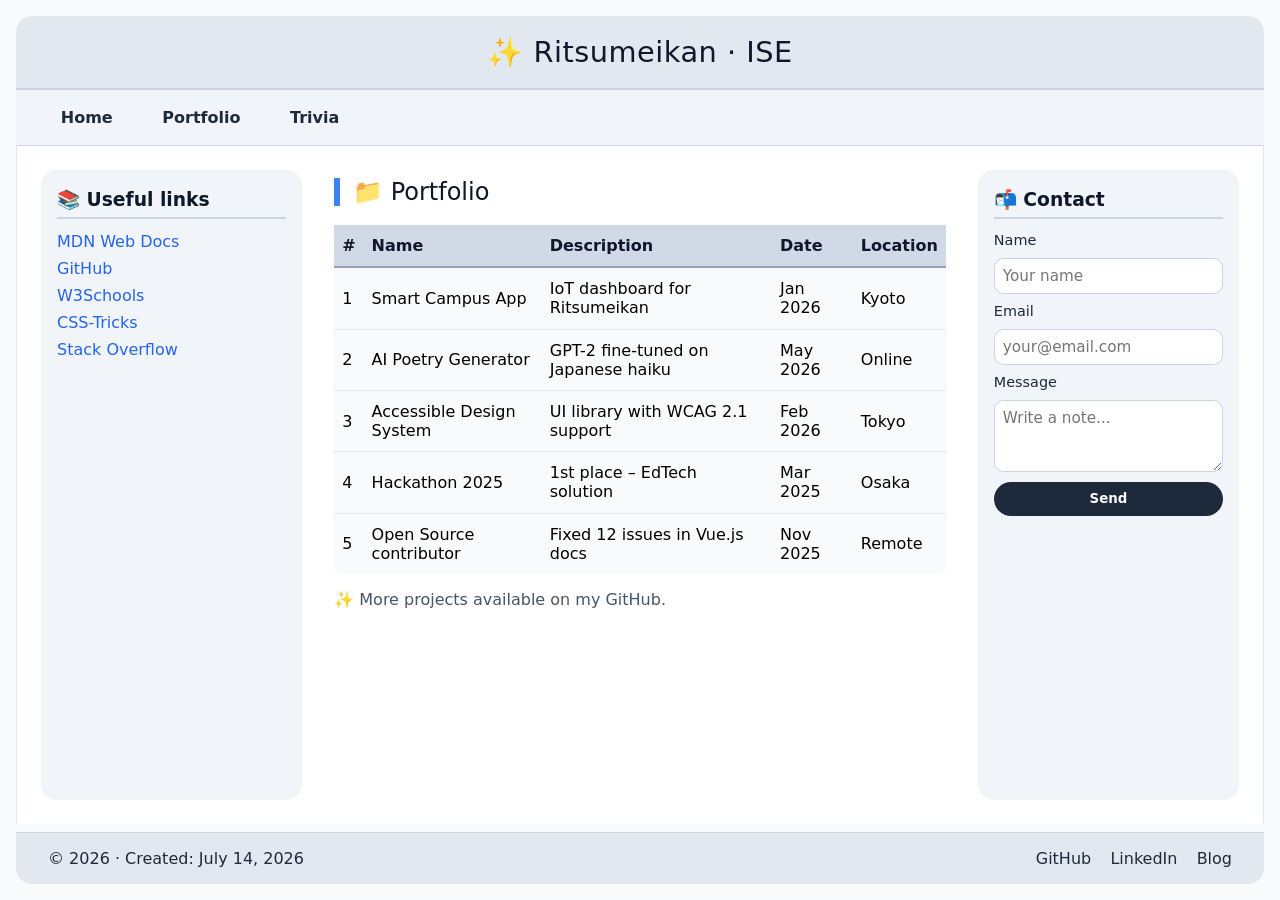
<file: portfolio.html>
<!DOCTYPE html>
<html lang="en">
<head>
    <meta charset="UTF-8">
    <meta name="viewport" content="width=device-width, initial-scale=1.0">
    <title>Portfolio · Week14</title>
    <link rel="stylesheet" href="style.css">
    <script defer src="script.js"></script>
</head>
<body>

    <!-- HEADER -->
    <header class="header">
        <h1>✨ Ritsumeikan · ISE</h1>
    </header>

    <!-- MENU BAR -->
    <nav class="navbar">
        <a href="index.html" class="nav-link">Home</a>
        <a href="portfolio.html" class="nav-link">Portfolio</a>
        <a href="trivia.html" class="nav-link">Trivia</a>
    </nav>

    <!-- MAIN WRAPPER -->
    <div class="main-wrapper">

        <!-- LEFT SIDEBAR (same as others) -->
        <aside class="sidebar-left">
            <h3>📚 Useful links</h3>
            <ul>
                <li><a href="https://developer.mozilla.org/en-US/" target="_blank">MDN Web Docs</a></li>
                <li><a href="https://github.com/" target="_blank">GitHub</a></li>
                <li><a href="https://www.w3schools.com/" target="_blank">W3Schools</a></li>
                <li><a href="https://css-tricks.com/" target="_blank">CSS-Tricks</a></li>
                <li><a href="https://stackoverflow.com/" target="_blank">Stack Overflow</a></li>
            </ul>
        </aside>

        <!-- MAIN CONTENT: PORTFOLIO TABLE -->
        <main class="main-content" id="mainContent">
            <h2>📁 Portfolio</h2>
            <div class="table-wrapper">
                <table class="portfolio-table">
                    <thead>
                        <tr>
                            <th>#</th>
                            <th>Name</th>
                            <th>Description</th>
                            <th>Date</th>
                            <th>Location</th>
                        </tr>
                    </thead>
                    <tbody>
                        <tr><td>1</td><td>Smart Campus App</td><td>IoT dashboard for Ritsumeikan</td><td>Jan 2026</td><td>Kyoto</td></tr>
                        <tr><td>2</td><td>AI Poetry Generator</td><td>GPT-2 fine-tuned on Japanese haiku</td><td>May 2026</td><td>Online</td></tr>
                        <tr><td>3</td><td>Accessible Design System</td><td>UI library with WCAG 2.1 support</td><td>Feb 2026</td><td>Tokyo</td></tr>
                        <tr><td>4</td><td>Hackathon 2025</td><td>1st place – EdTech solution</td><td>Mar 2025</td><td>Osaka</td></tr>
                        <tr><td>5</td><td>Open Source contributor</td><td>Fixed 12 issues in Vue.js docs</td><td>Nov 2025</td><td>Remote</td></tr>
                    </tbody>
                </table>
            </div>
            <p style="margin-top:1rem; color:#475569;">✨ More projects available on my GitHub.</p>
        </main>

        <!-- RIGHT SIDEBAR: contact form (same) -->
        <aside class="sidebar-right">
            <h3>📬 Contact</h3>
            <form id="contactForm" class="contact-form">
                <label for="name">Name</label>
                <input type="text" id="name" placeholder="Your name" required>

                <label for="email">Email</label>
                <input type="email" id="email" placeholder="your@email.com" required>

                <label for="message">Message</label>
                <textarea id="message" rows="3" placeholder="Write a note..." required></textarea>

                <button type="submit" id="contactSubmit">Send</button>
                <span id="formFeedback" class="form-feedback"></span>
            </form>
        </aside>
    </div>

    <!-- FOOTER -->
    <footer class="footer">
        <span>© 2026 · Created: July 14, 2026</span>
        <span class="footer-links">
            <a href="https://github.com/" target="_blank">GitHub</a>
            <a href="https://linkedin.com/" target="_blank">LinkedIn</a>
            <a href="https://blog.example.com/" target="_blank">Blog</a>
        </span>
    </footer>
</body>
</html>
</file>
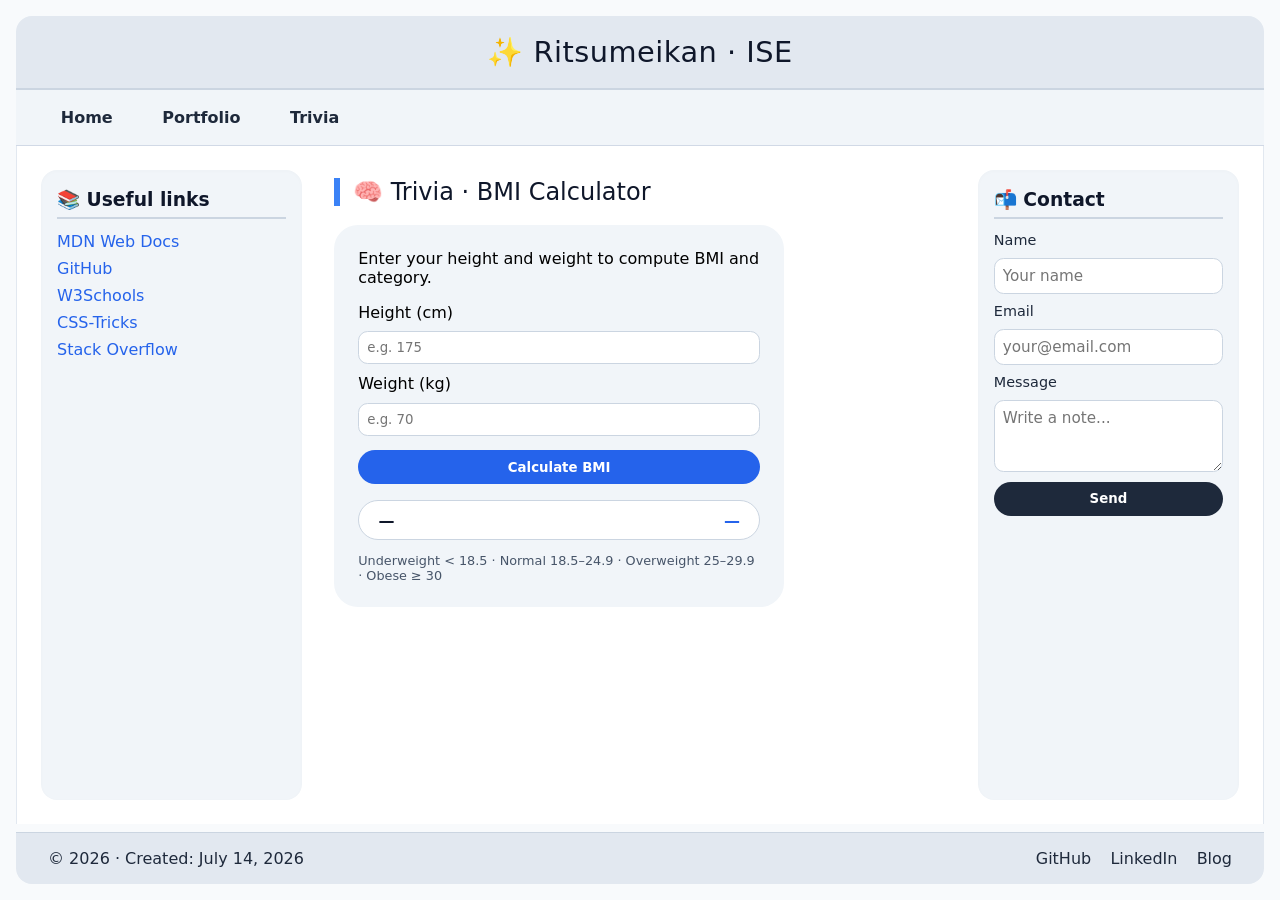
<file: trivia.html>
<!DOCTYPE html>
<html lang="en">
<head>
    <meta charset="UTF-8">
    <meta name="viewport" content="width=device-width, initial-scale=1.0">
    <title>Trivia · Week14</title>
    <link rel="stylesheet" href="style.css">
    <script defer src="script.js"></script>
</head>
<body>

    <!-- HEADER -->
    <header class="header">
        <h1>✨ Ritsumeikan · ISE</h1>
    </header>

    <!-- MENU BAR -->
    <nav class="navbar">
        <a href="index.html" class="nav-link">Home</a>
        <a href="portfolio.html" class="nav-link">Portfolio</a>
        <a href="trivia.html" class="nav-link">Trivia</a>
    </nav>

    <!-- MAIN WRAPPER -->
    <div class="main-wrapper">

        <!-- LEFT SIDEBAR -->
        <aside class="sidebar-left">
            <h3>📚 Useful links</h3>
            <ul>
                <li><a href="https://developer.mozilla.org/en-US/" target="_blank">MDN Web Docs</a></li>
                <li><a href="https://github.com/" target="_blank">GitHub</a></li>
                <li><a href="https://www.w3schools.com/" target="_blank">W3Schools</a></li>
                <li><a href="https://css-tricks.com/" target="_blank">CSS-Tricks</a></li>
                <li><a href="https://stackoverflow.com/" target="_blank">Stack Overflow</a></li>
            </ul>
        </aside>

        <!-- MAIN CONTENT: TRIVIA (BMI calculator) -->
        <main class="main-content" id="mainContent">
            <h2>🧠 Trivia · BMI Calculator</h2>
            <div class="trivia-box">
                <p>Enter your height and weight to compute BMI and category.</p>
                <div class="bmi-form">
                    <label for="heightCm">Height (cm)</label>
                    <input type="number" id="heightCm" placeholder="e.g. 175" min="1" step="0.1">

                    <label for="weightKg">Weight (kg)</label>
                    <input type="number" id="weightKg" placeholder="e.g. 70" min="1" step="0.1">

                    <button id="bmiCalcBtn">Calculate BMI</button>
                </div>
                <div id="bmiResult" class="bmi-result">
                    <span id="bmiValue">—</span>
                    <span id="bmiCategory">—</span>
                </div>
                <p class="bmi-note">Underweight &lt; 18.5 · Normal 18.5–24.9 · Overweight 25–29.9 · Obese ≥ 30</p>
            </div>
        </main>

        <!-- RIGHT SIDEBAR: contact form (same) -->
        <aside class="sidebar-right">
            <h3>📬 Contact</h3>
            <form id="contactForm" class="contact-form">
                <label for="name">Name</label>
                <input type="text" id="name" placeholder="Your name" required>

                <label for="email">Email</label>
                <input type="email" id="email" placeholder="your@email.com" required>

                <label for="message">Message</label>
                <textarea id="message" rows="3" placeholder="Write a note..." required></textarea>

                <button type="submit" id="contactSubmit">Send</button>
                <span id="formFeedback" class="form-feedback"></span>
            </form>
        </aside>
    </div>

    <!-- FOOTER -->
    <footer class="footer">
        <span>© 2026 · Created: July 14, 2026</span>
        <span class="footer-links">
            <a href="https://github.com/" target="_blank">GitHub</a>
            <a href="https://linkedin.com/" target="_blank">LinkedIn</a>
            <a href="https://blog.example.com/" target="_blank">Blog</a>
        </span>
    </footer>
</body>
</html>
</file>
<file: style.css>
/* ========== style.css – external styles ========== */
* {
    margin: 0;
    padding: 0;
    box-sizing: border-box;
    font-family: system-ui, 'Segoe UI', Roboto, Helvetica, Arial, sans-serif;
}

body {
    background: #f8fafc;
    min-height: 100vh;
    display: flex;
    flex-direction: column;
    padding: 1rem;
}

/* ----- header ----- */
.header {
    background: #e2e8f0;
    padding: 1.2rem 2rem;
    border-radius: 1rem 1rem 0 0;
    text-align: center;
    color: #0f172a;
    font-weight: 600;
    letter-spacing: 0.5px;
    border-bottom: 2px solid #cbd5e1;
}
.header h1 {
    font-size: 1.8rem;
    font-weight: 500;
}

/* ----- navbar (menu) ----- */
.navbar {
    display: flex;
    gap: 1.5rem;
    background: #f1f5f9;
    padding: 0.8rem 2rem;
    border-bottom: 1px solid #d1d9e6;
    flex-wrap: wrap;
}
.nav-link {
    font-weight: 600;
    color: #1e293b;
    text-decoration: none;
    padding: 0.3rem 0.8rem;
    border-radius: 2rem;
    transition: all 0.25s ease;
    background: transparent;
}
.nav-link:hover {
    background: #94a3b8;
    color: white;
    transform: scale(1.02);
    box-shadow: 0 2px 8px rgba(0,0,0,0.08);
}

/* ----- main wrapper (flex grid) ----- */
.main-wrapper {
    display: flex;
    flex-wrap: wrap;
    gap: 1rem;
    background: #ffffff;
    padding: 1.5rem;
    border-left: 1px solid #e2e8f0;
    border-right: 1px solid #e2e8f0;
    flex: 1;
}

/* ----- sidebars (left & right) ----- */
.sidebar-left, .sidebar-right {
    flex: 1 1 180px;
    background: #f1f5f9;
    padding: 1.2rem 1rem;
    border-radius: 1rem;
    box-shadow: inset 0 1px 4px rgba(0,0,0,0.02);
}
.sidebar-left ul {
    list-style: none;
    margin-top: 0.8rem;
}
.sidebar-left li {
    margin: 0.5rem 0;
}
.sidebar-left a {
    text-decoration: none;
    color: #2563eb;
    font-weight: 500;
    transition: 0.2s;
}
.sidebar-left a:hover {
    color: #1e40af;
    text-decoration: underline;
}
.sidebar-left h3, .sidebar-right h3 {
    color: #0f172a;
    border-bottom: 2px solid #cbd5e1;
    padding-bottom: 0.4rem;
    margin-bottom: 0.8rem;
}

/* ----- main content (center) ----- */
.main-content {
    flex: 3 1 400px;
    background: #ffffff;
    padding: 0.5rem 1rem 1rem 1rem;
    border-radius: 0.5rem;
    min-height: 300px;
}
.main-content h2 {
    color: #0f172a;
    font-weight: 500;
    border-left: 6px solid #3b82f6;
    padding-left: 0.8rem;
    margin-bottom: 1.2rem;
}

/* ----- homepage image + text ----- */
.home-intro {
    display: flex;
    flex-wrap: wrap;
    gap: 1.5rem;
    align-items: flex-start;
}
.home-img {
    max-width: 100%;
    height: auto;
    border-radius: 1rem;
    box-shadow: 0 4px 10px rgba(0,0,0,0.05);
    border: 1px solid #e2e8f0;
}

/* ----- portfolio table (CSS table styling) ----- */
.table-wrapper {
    overflow-x: auto;
    margin: 1rem 0;
}
.portfolio-table {
    width: 100%;
    border-collapse: collapse;
    background: #f8fafc;
    border-radius: 1rem;
    box-shadow: 0 2px 8px rgba(0,0,0,0.04);
}
.portfolio-table th {
    background: #d1d9e6;
    color: #0f172a;
    font-weight: 600;
    padding: 0.7rem 0.5rem;
    text-align: left;
    border-bottom: 2px solid #94a3b8;
}
.portfolio-table td {
    padding: 0.7rem 0.5rem;
    border-bottom: 1px solid #e2e8f0;
}
.portfolio-table tr:last-child td {
    border-bottom: none;
}
.portfolio-table tr:hover {
    background: #eef2f6;
}

/* ----- right sidebar: contact form ----- */
.contact-form {
    display: flex;
    flex-direction: column;
    gap: 0.6rem;
}
.contact-form label {
    font-weight: 500;
    font-size: 0.9rem;
    color: #1e293b;
}
.contact-form input, 
.contact-form textarea {
    padding: 0.5rem;
    border: 1px solid #cbd5e1;
    border-radius: 0.6rem;
    background: white;
    font-size: 0.95rem;
    transition: 0.2s;
}
.contact-form input:focus, 
.contact-form textarea:focus {
    outline: 2px solid #94a3b8;
    border-color: transparent;
}
.contact-form button {
    background: #1e293b;
    color: white;
    border: none;
    padding: 0.6rem;
    border-radius: 2rem;
    font-weight: 600;
    cursor: pointer;
    transition: 0.2s;
}
.contact-form button:hover {
    background: #0f172a;
    transform: scale(0.98);
}
.form-feedback {
    font-size: 0.85rem;
    min-height: 1.4rem;
    color: #16a34a;
    margin-top: 0.2rem;
}

/* ----- trivia (BMI) ----- */
.trivia-box {
    background: #f1f5f9;
    padding: 1.5rem;
    border-radius: 1.5rem;
    max-width: 450px;
}
.bmi-form {
    display: flex;
    flex-direction: column;
    gap: 0.6rem;
    margin: 1rem 0;
}
.bmi-form label {
    font-weight: 500;
}
.bmi-form input {
    padding: 0.5rem;
    border: 1px solid #cbd5e1;
    border-radius: 0.6rem;
}
.bmi-form button {
    background: #2563eb;
    color: white;
    border: none;
    padding: 0.6rem;
    border-radius: 2rem;
    font-weight: 600;
    cursor: pointer;
    transition: 0.2s;
    margin-top: 0.3rem;
}
.bmi-form button:hover {
    background: #1d4ed8;
}
.bmi-result {
    display: flex;
    justify-content: space-between;
    background: white;
    padding: 0.6rem 1.2rem;
    border-radius: 2rem;
    font-weight: 600;
    margin: 0.8rem 0;
    border: 1px solid #cbd5e1;
}
.bmi-result span:first-child {
    color: #0f172a;
}
.bmi-result span:last-child {
    color: #2563eb;
}
.bmi-note {
    font-size: 0.8rem;
    color: #475569;
    margin-top: 0.5rem;
}

/* ----- footer ----- */
.footer {
    background: #e2e8f0;
    padding: 1rem 2rem;
    border-radius: 0 0 1rem 1rem;
    display: flex;
    flex-wrap: wrap;
    justify-content: space-between;
    align-items: center;
    color: #1e293b;
    border-top: 1px solid #cbd5e1;
    margin-top: 0.5rem;
}
.footer-links {
    display: flex;
    gap: 1.2rem;
}
.footer-links a {
    color: #1e293b;
    text-decoration: none;
    font-weight: 500;
}
.footer-links a:hover {
    text-decoration: underline;
    color: #0f172a;
}

/* ----- responsive ----- */
@media (max-width: 800px) {
    .main-wrapper {
        flex-direction: column;
    }
    .sidebar-left, .sidebar-right {
        flex: 1 1 auto;
    }
    .navbar {
        justify-content: center;
    }
}
</file>
